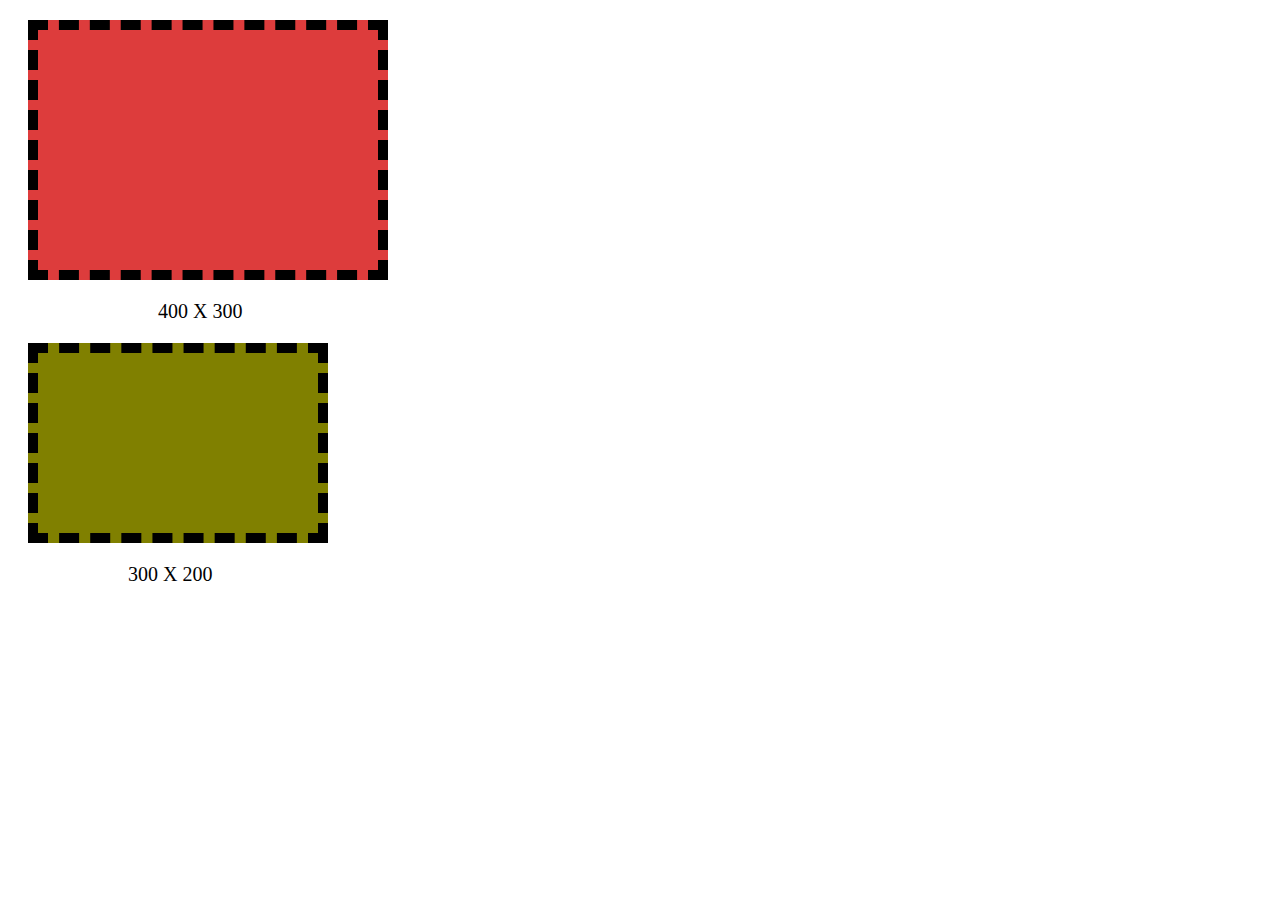
<file: exercise1/index.html>
<!DOCTYPE html>
<html lang="en">
    <head>
        <meta charset="UTF-8">
        <title>Box Model 2 | Exercise 1</title>
        <link rel="stylesheet" href="main.css">
    </head>
    <body>
        <div class="contentBox">
        </div>
        <p class="fourHundred">400 X 300</p>

        <div class="borderBox">
        </div>
        <p>300 X 200</p>
    </body>
</html>
</file>
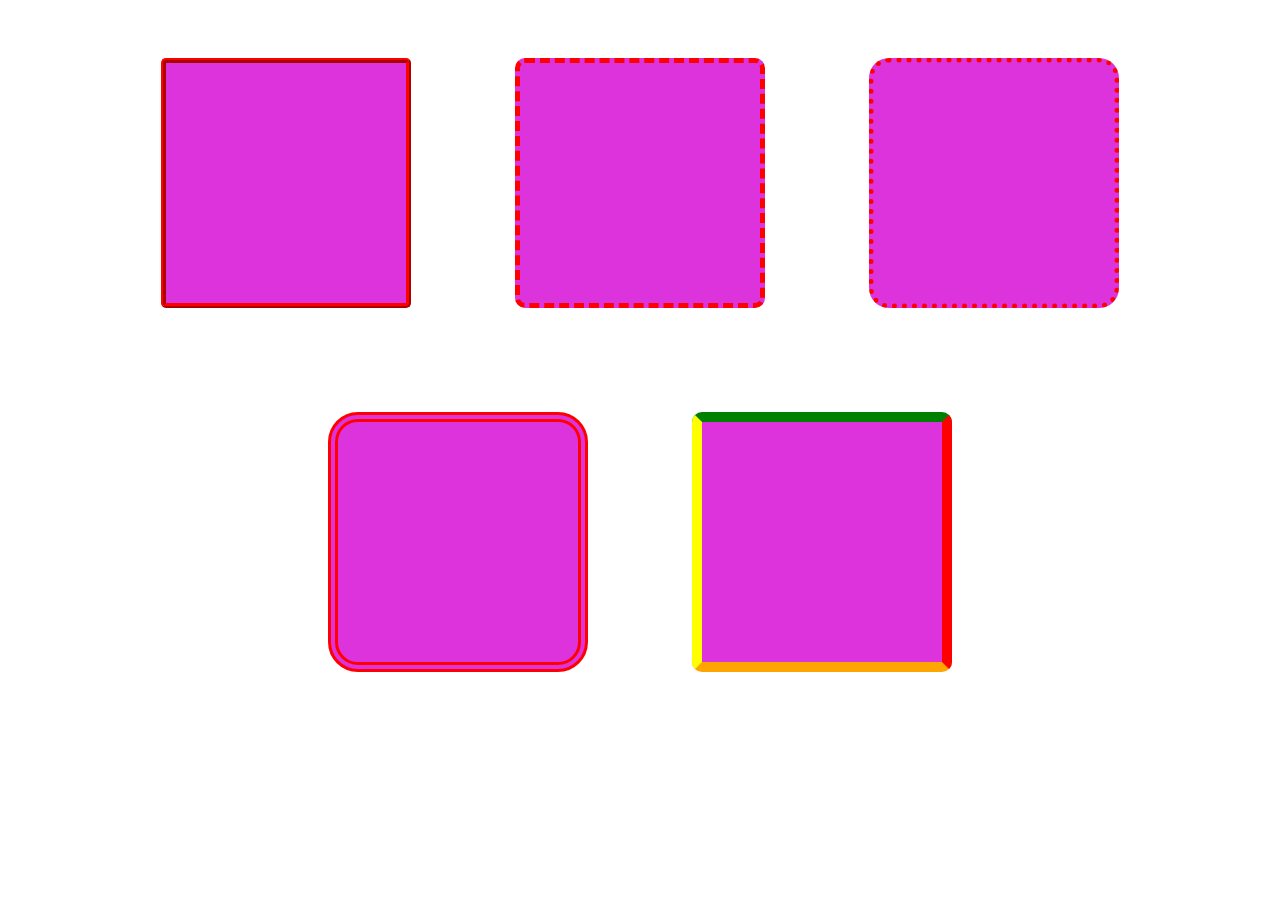
<file: exercise2/index.html>
<!DOCTYPE html>
<html lang="en">
    <head>
        <meta charset="UTF-8">
        <title>Box Model2 | Exercise2</title>
        <link rel="stylesheet" href="main.css">
    </head>
    <body>
        <div class="box box1"></div>
        <div class="box box2"></div>
        <div class="box box3"></div>
        <div class="box box4"></div>
    
        <div class="box box5"></div>
    </body>
</html>
</file>
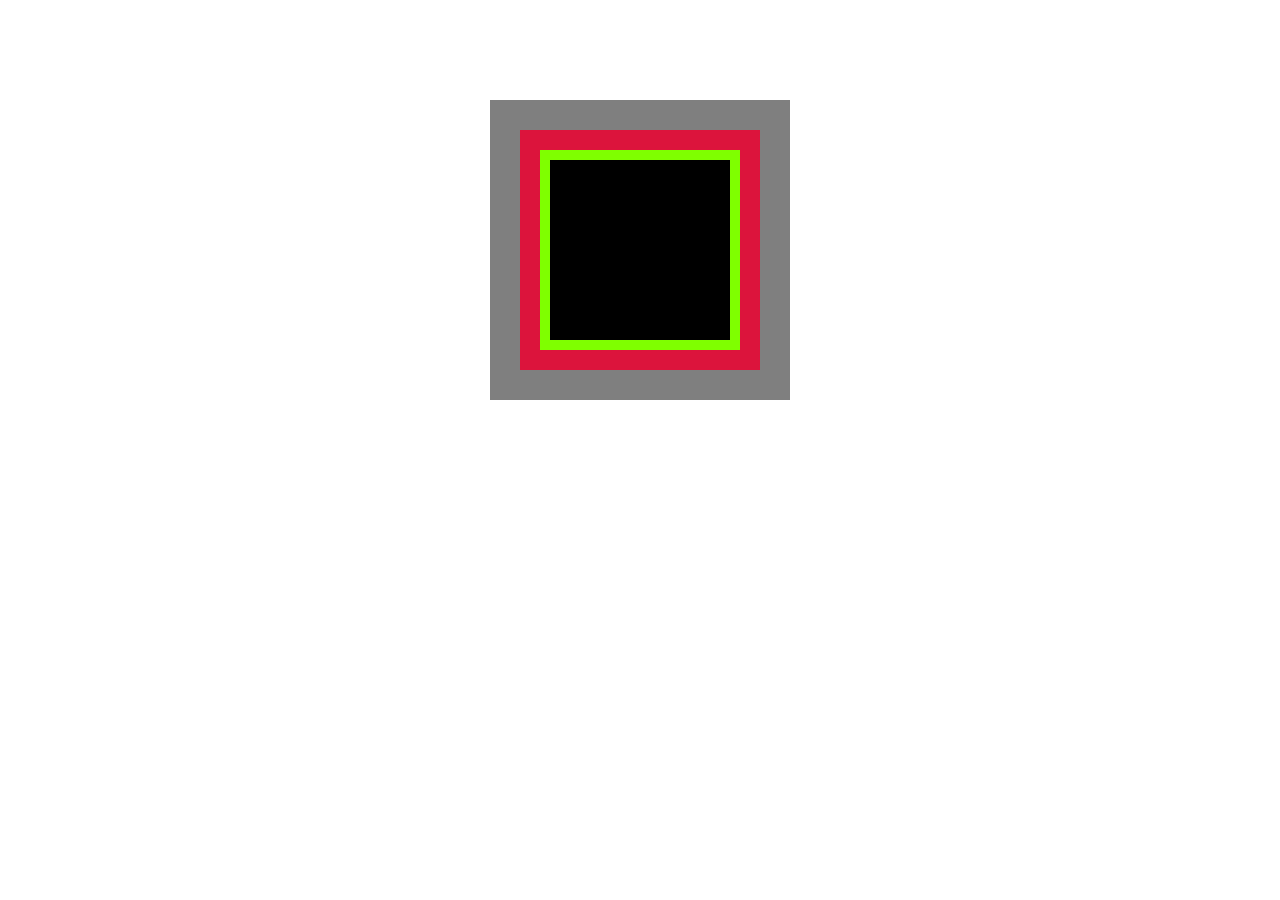
<file: exercse3/index.html>
<!DOCTYPE html>
<html lang="en">
    <head>
        <meta charset="UTF-8">
        <title>Box Model2 | Exercise2</title>
        <link rel="stylesheet" href="main.css">
    </head>
    
    <body>
        <div class="box box1"></div>
    </body>
</html>
</file>
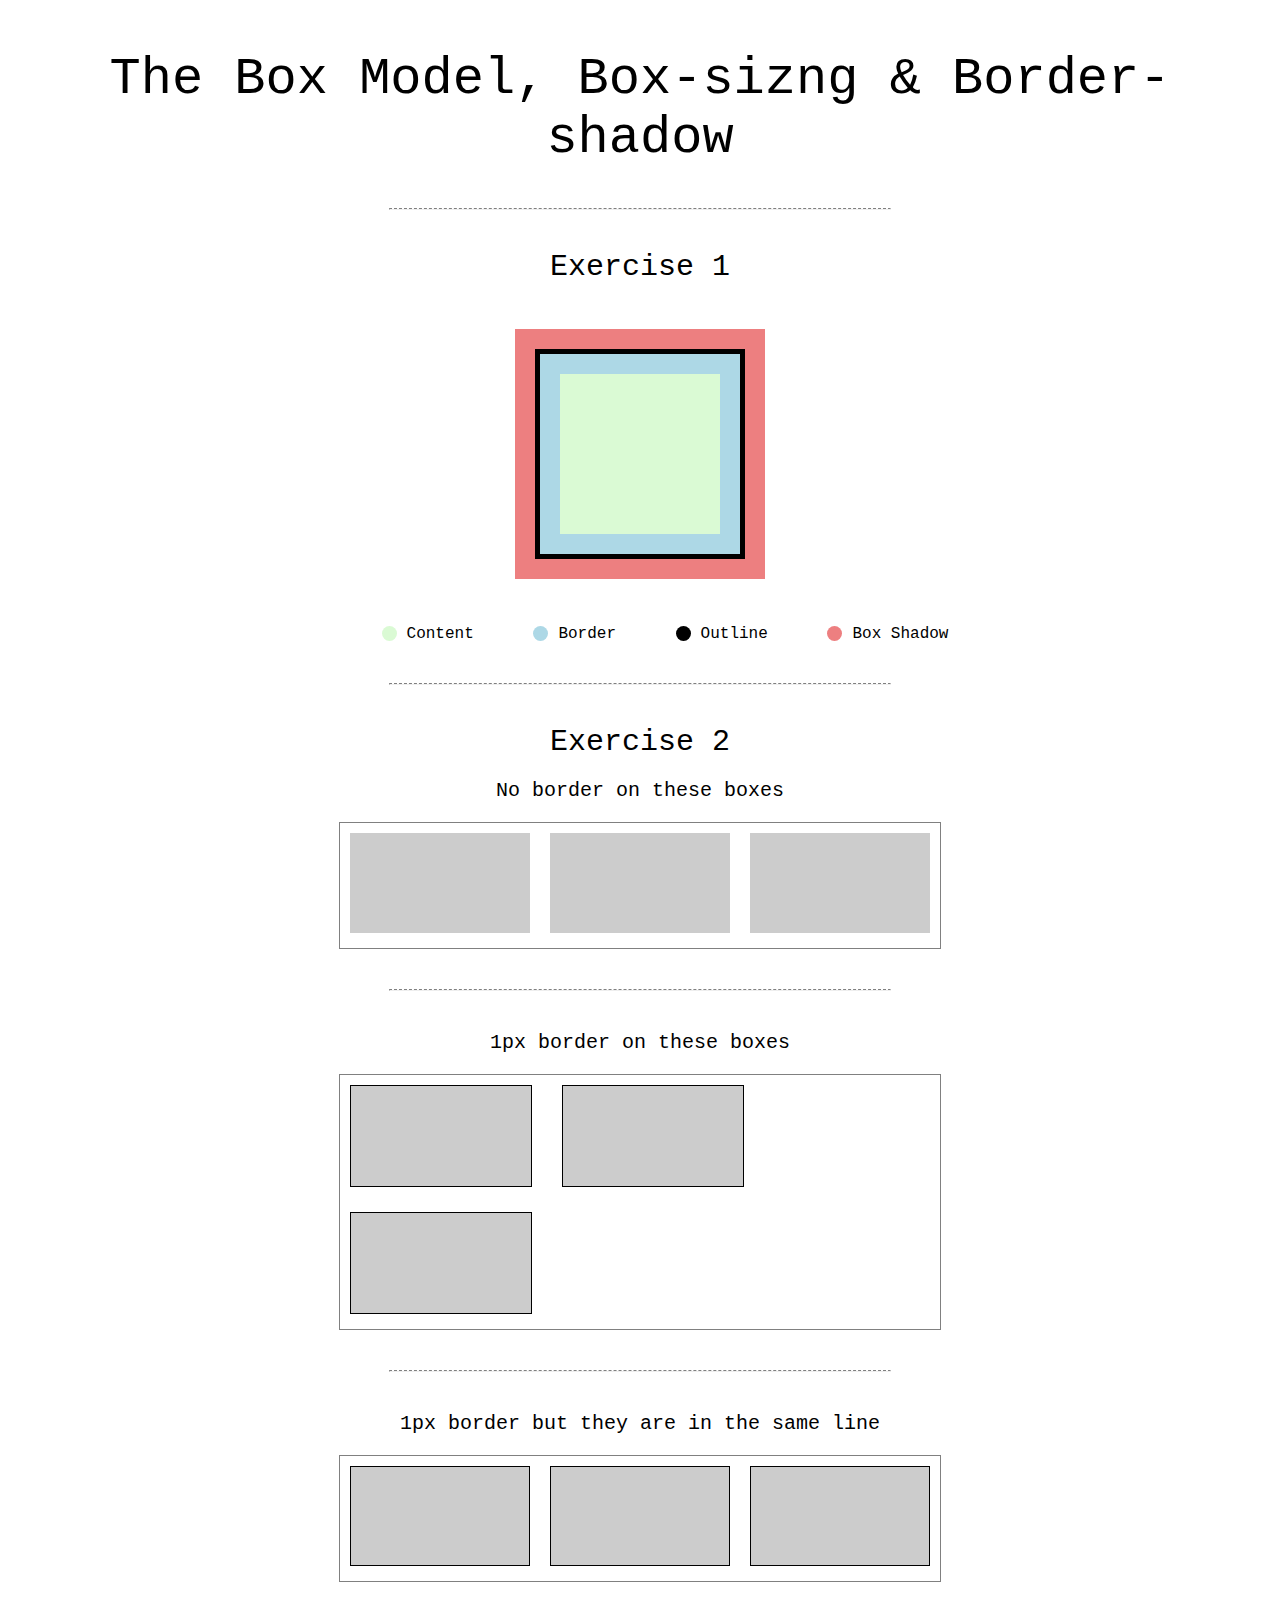
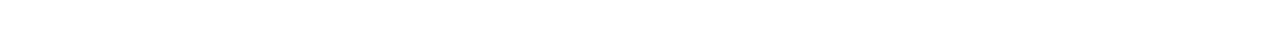
<file: project1/index.html>
<!DOCTYPE html>
<html lang="en">
    <head>
        <meta charset="UTF-8">
        <title>Box Model2 | Exercise2</title>
        <link rel="stylesheet" href="main.css">
    </head>
    
    <body>
        <header>The Box Model, Box-sizng & Border-shadow</header>
        
        <hr>

        <section>

            <h2>Exercise 1</h2>

            <div class="box"></div>
            
            <ul>
                <li><span class="content"></span>Content</li>
                <li><span class="border"></span>Border</li>
                <li><span class="outline"></span>Outline</li>
                <li><span class="boxShadow"></span>Box Shadow</li>
            </ul>

        </section>

        
        <hr>

        <section>
            <h2>Exercise 2</h2>

            <p>No border on these boxes</p>

            <div class="parentContainer">
                <div class="child"></div><div class="child"></div><div class="child"></div>
            </div>


            <hr>

            <p>1px border on these boxes</p>

            <div class="parentContainer2">
                <div class="borderChild"></div>
                <div class="borderChild"></div>
                <div class="borderChild"></div>
            </div>
            
            <hr>

            <p>1px border but they are in the same line</p>

            <div class="parentContainer3">
                <div class="sameLineBorderChild"></div><div class="sameLineBorderChild"></div><div class="sameLineBorderChild"></div>
            </div>
        </section>

    </body>
</html>
</file>
<file: exercise1/main.css>
.contentBox {
    width: 300px;
    height: 200px;
    padding: 20px;
    border: 10px dashed black;
    margin: 20px;
    background: #dd3c3c;
}

/* 400 X 300 */

.borderBox {
    box-sizing: border-box;
    width: 300px;
    height: 200px;
    padding: 20px;
    border: 10px dashed black;
    margin: 20px;
    background: olive;
}

/* 300 X 200 */
p {
    padding-left: 120px;
    font-size: 20px;
}

.fourHundred {
    padding-left: 150px;
}
</file>
<file: exercise2/main.css>
body {
    text-align: center;
}

.box {
    width: 200px;
    height: 200px;
    padding: 20px;
    margin: 50px;
    background-color: #d3d;
    display: inline-block;
}

.box1 {
    border: 5px ridge red;
    border-radius: 5px;
}

.box2 {
    border: 5px dashed red;
    border-radius: 10px;
}

.box3 {
    border: 5px dotted red;
    border-radius: 20px;
}

.box4 {
    border: 10px double red;
    border-radius: 30px;
}

.box5 {
    border: 10px solid red;
    border-radius: 10px;
    border-top-color: green; 
    border-bottom-color: orange;
    border-left-color: yellow;
}
</file>
<file: exercse3/main.css>
body {
    text-align: center;
    margin-top: 100px;
}

.box {
    box-sizing: border-box;
    width: 200px;
    height: 200px;
    padding: 20px;
    margin: 50px;
    background-color: black;
    border: 10px solid chartreuse;
    display: inline-block;
    outline: 20px solid crimson;
    box-shadow: 0px 0px 0px 50px rgba(0, 0, 0, 0.5);
}
</file>
<file: project1/main.css>
body {
    margin: 50px 100px;
    text-align: center;
    font-family: 'Courier New', Courier, monospace;
}

header {
    font-size: 52px;
}

hr {
    width: 500px;
    border-top: 1px dashed rgba(0,0,0,0.5);
    margin: 40px auto;
}

h2 {
    font-size: 30px;
    font-weight: lighter;
    margin: 20px;
}

.box {
    box-sizing: border-box;
    width: 200px;
    height: 200px;
    padding: 20px;
    margin: 50px;
    background-color: #DAFAD4;
    border: 20px solid #ADD8E6;
    display: inline-block;
    outline: 5px solid black;
    box-shadow: 0px 0px 0px 25px #ED7F80;
}

li {
    display: inline-block;
    padding: 0 20px;
    vertical-align: middle;
}

span {
    box-sizing: border-box;
    display: inline-block;
    width: 15px;
    height: 15px;
    border-radius: 50%;
    margin: 0px 10px;
    vertical-align: middle;
}

.content {
    background-color: #DAFAD4;
}

.border {
    background-color: #ADD8E6;
}

.outline {
    background-color: black;
}

.boxShadow {
    background-color: #ED7F80;
}

p {
    font-size: 20px;
}

.parentContainer {
    width: 600px;
    border: 1px solid gray;
    margin: auto;
}

.child {
    width: 180px;
    height: 100px;
    display: inline-block;
    margin: 10px;
    background-color: #CCCCCC;
}

.parentContainer2 {
    width: 600px;
    border: 1px solid gray;
    margin: auto;
    text-align: left;  
}

.borderChild {
    width: 180px;
    height: 100px;
    display: inline-block;
    margin: 10px;
    background-color: #CCCCCC;
    border: 1px solid black;
}

.parentContainer3 {
    width: 600px;
    border: 1px solid gray;
    margin: auto;
}

.sameLineBorderChild {
    box-sizing: border-box;
    width: 180px;
    height: 100px;
    display: inline-block;
    margin: 10px;
    background-color: #CCCCCC;
    border: 1px solid black;
    text-align: left;
}
</file>
